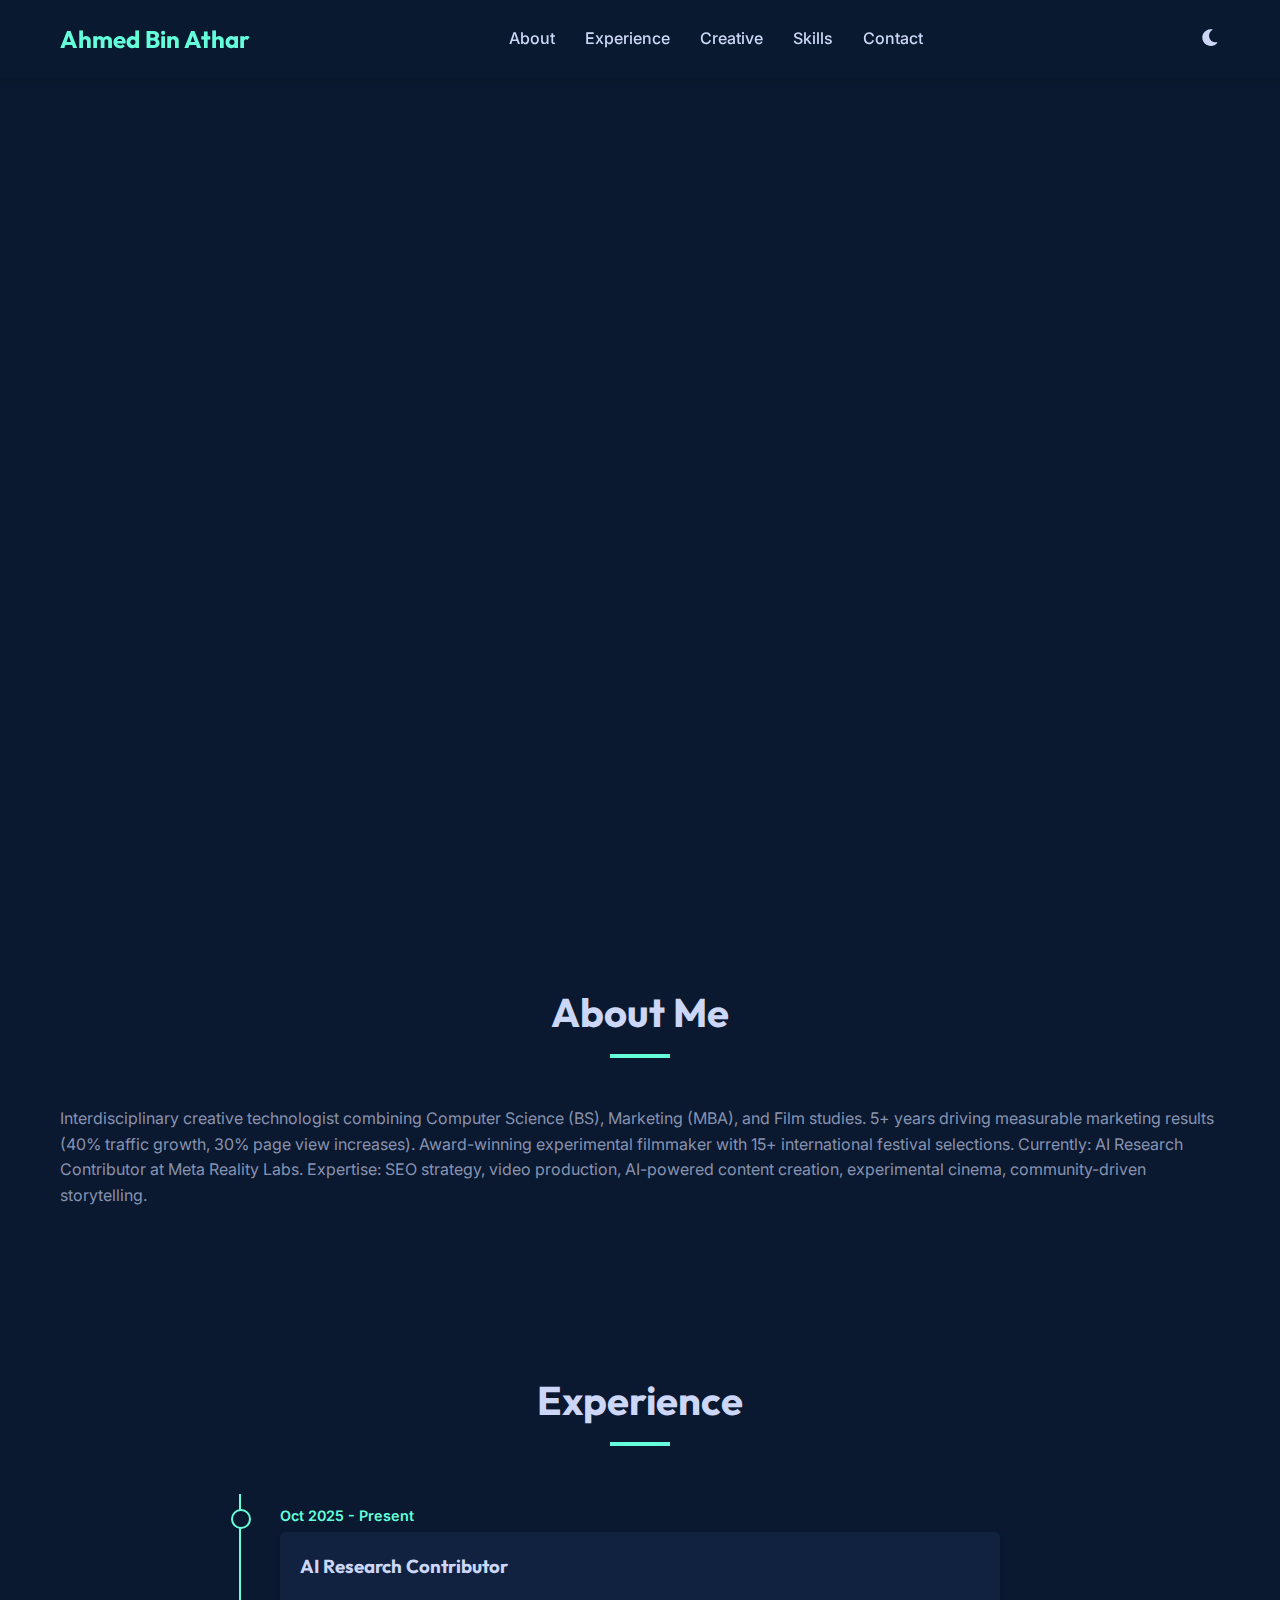
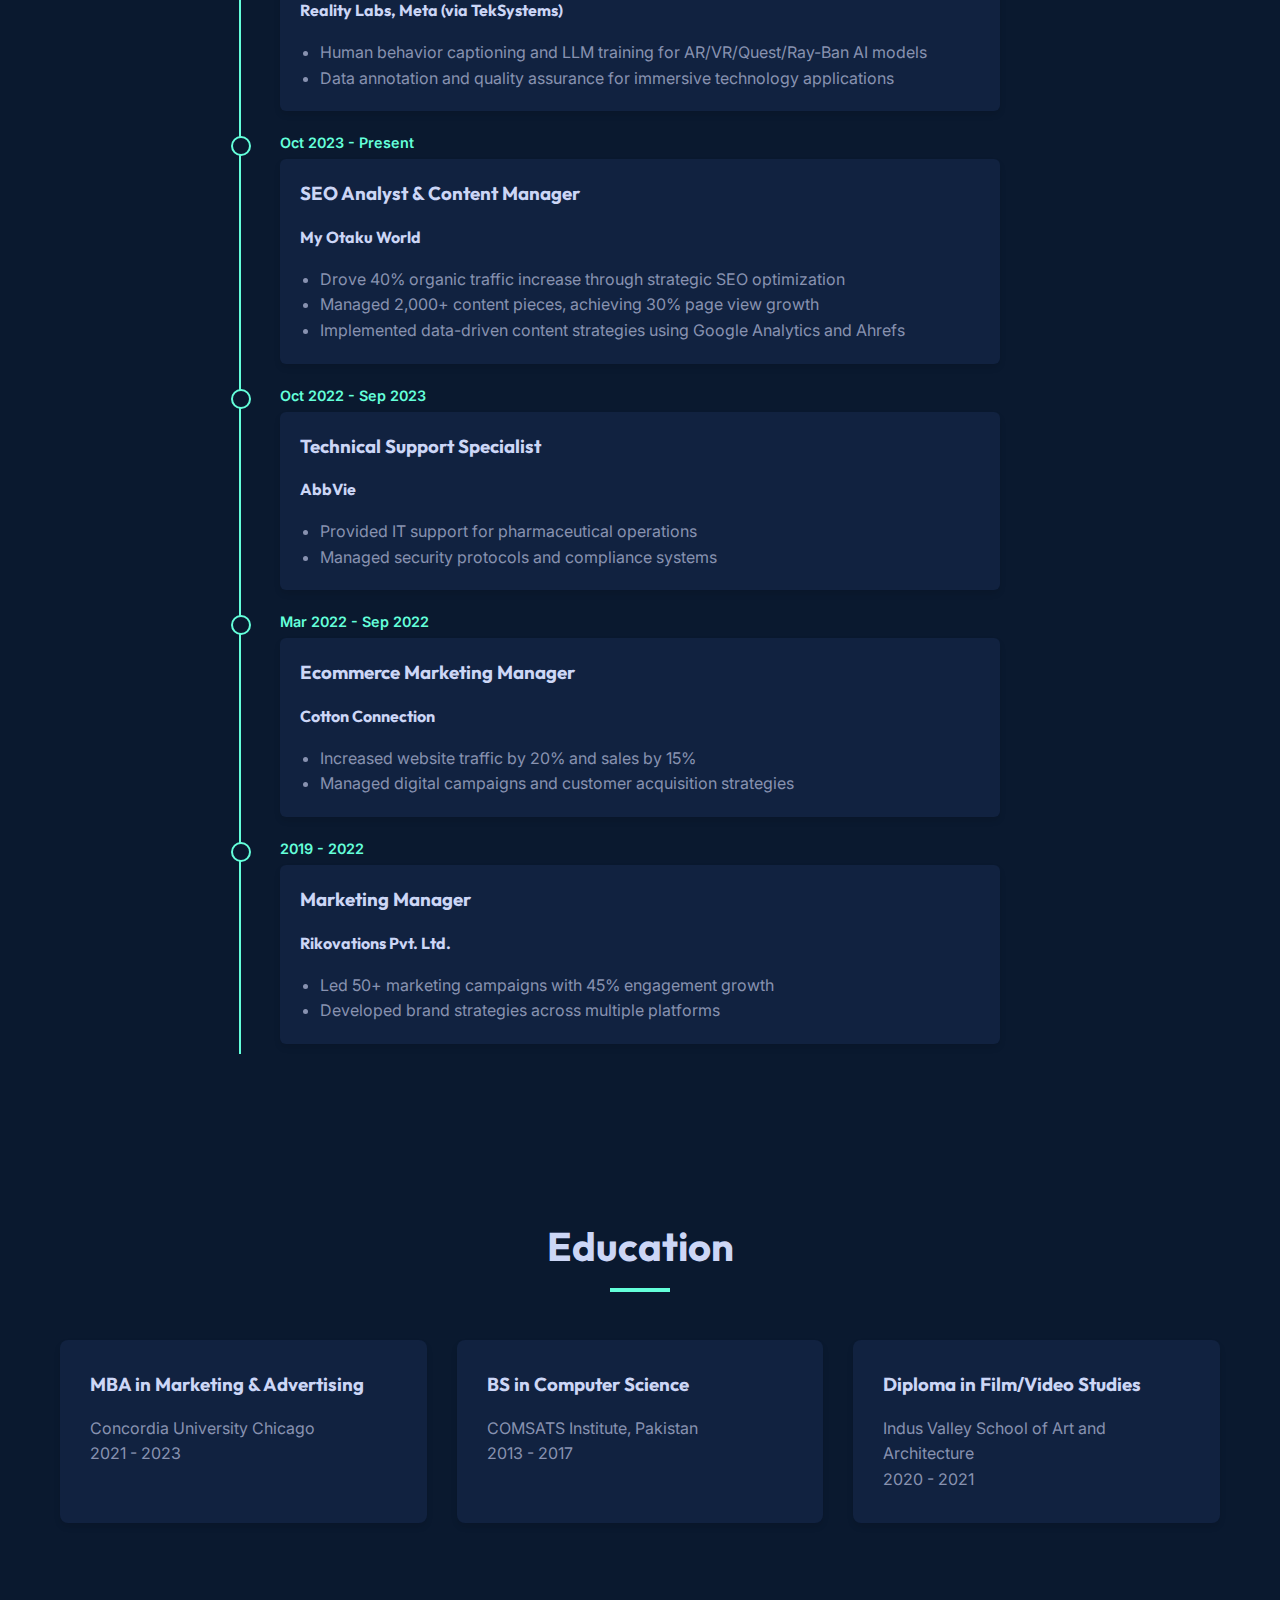
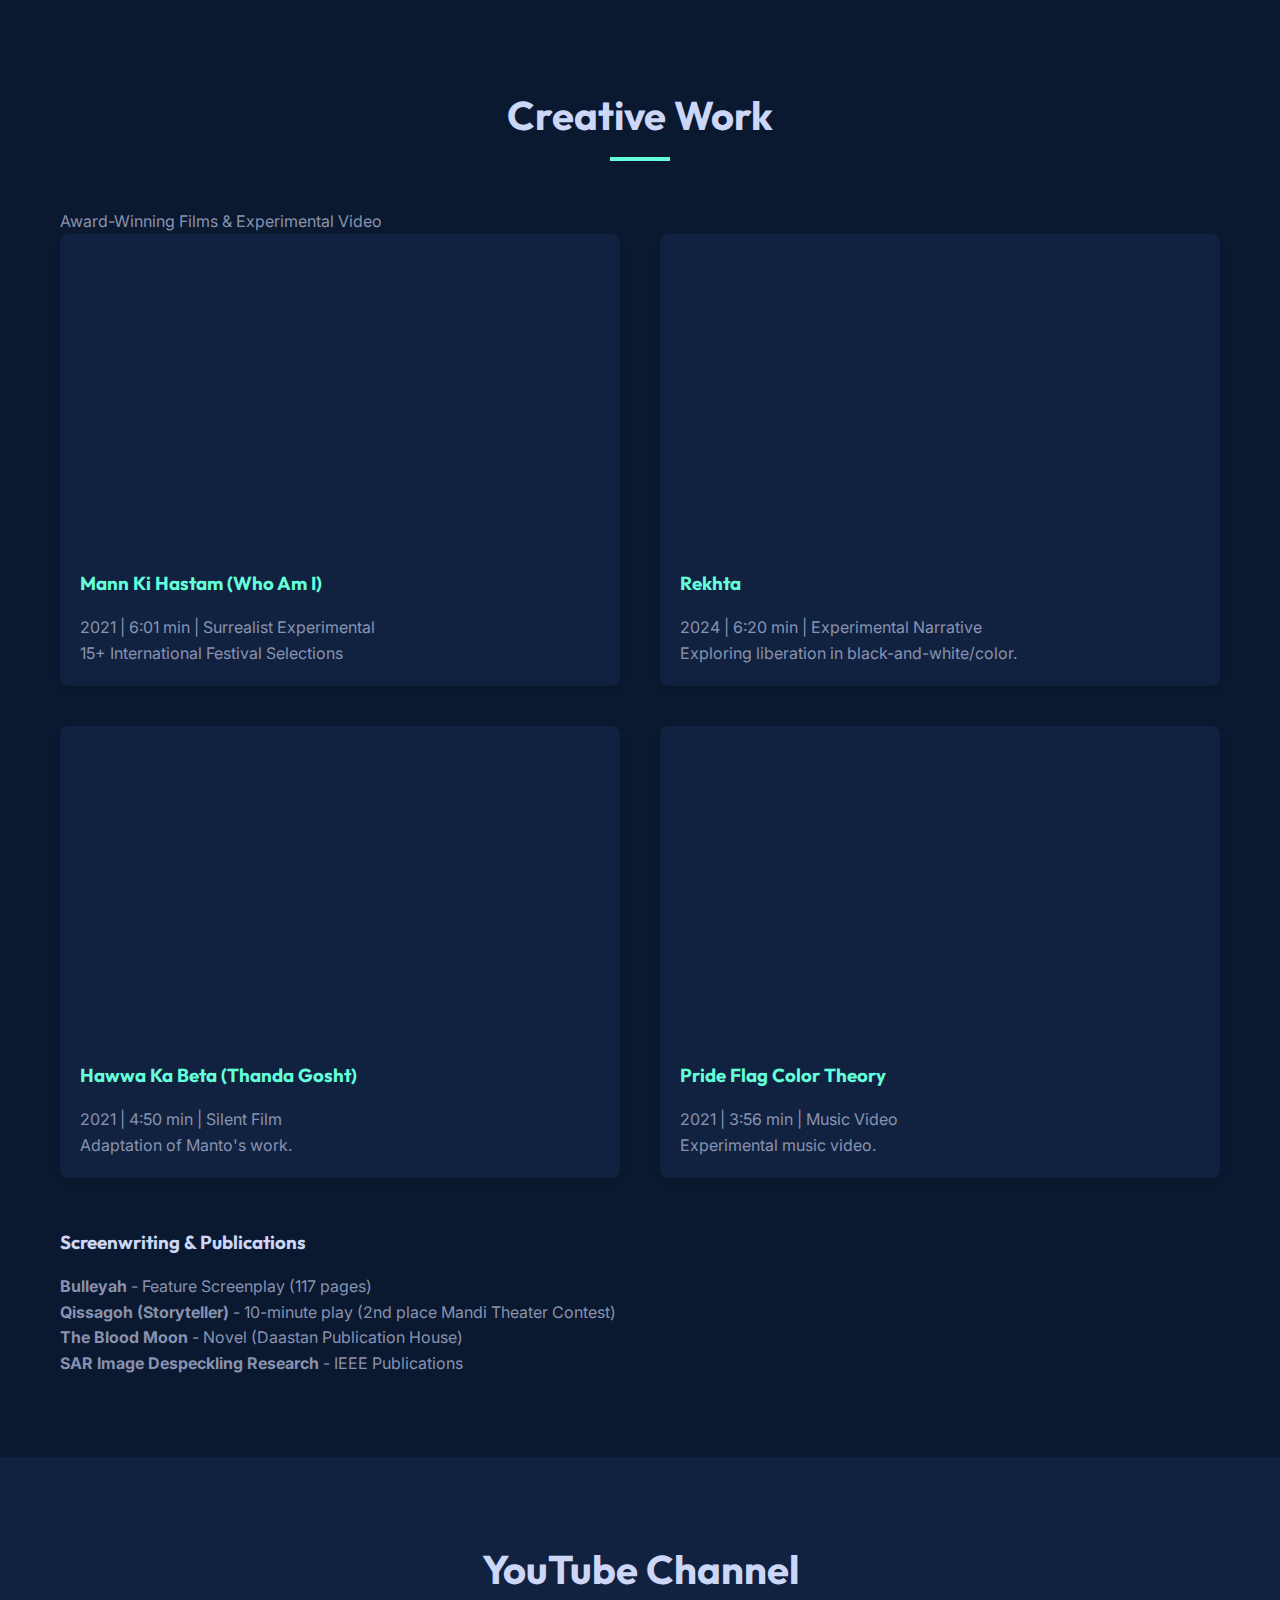
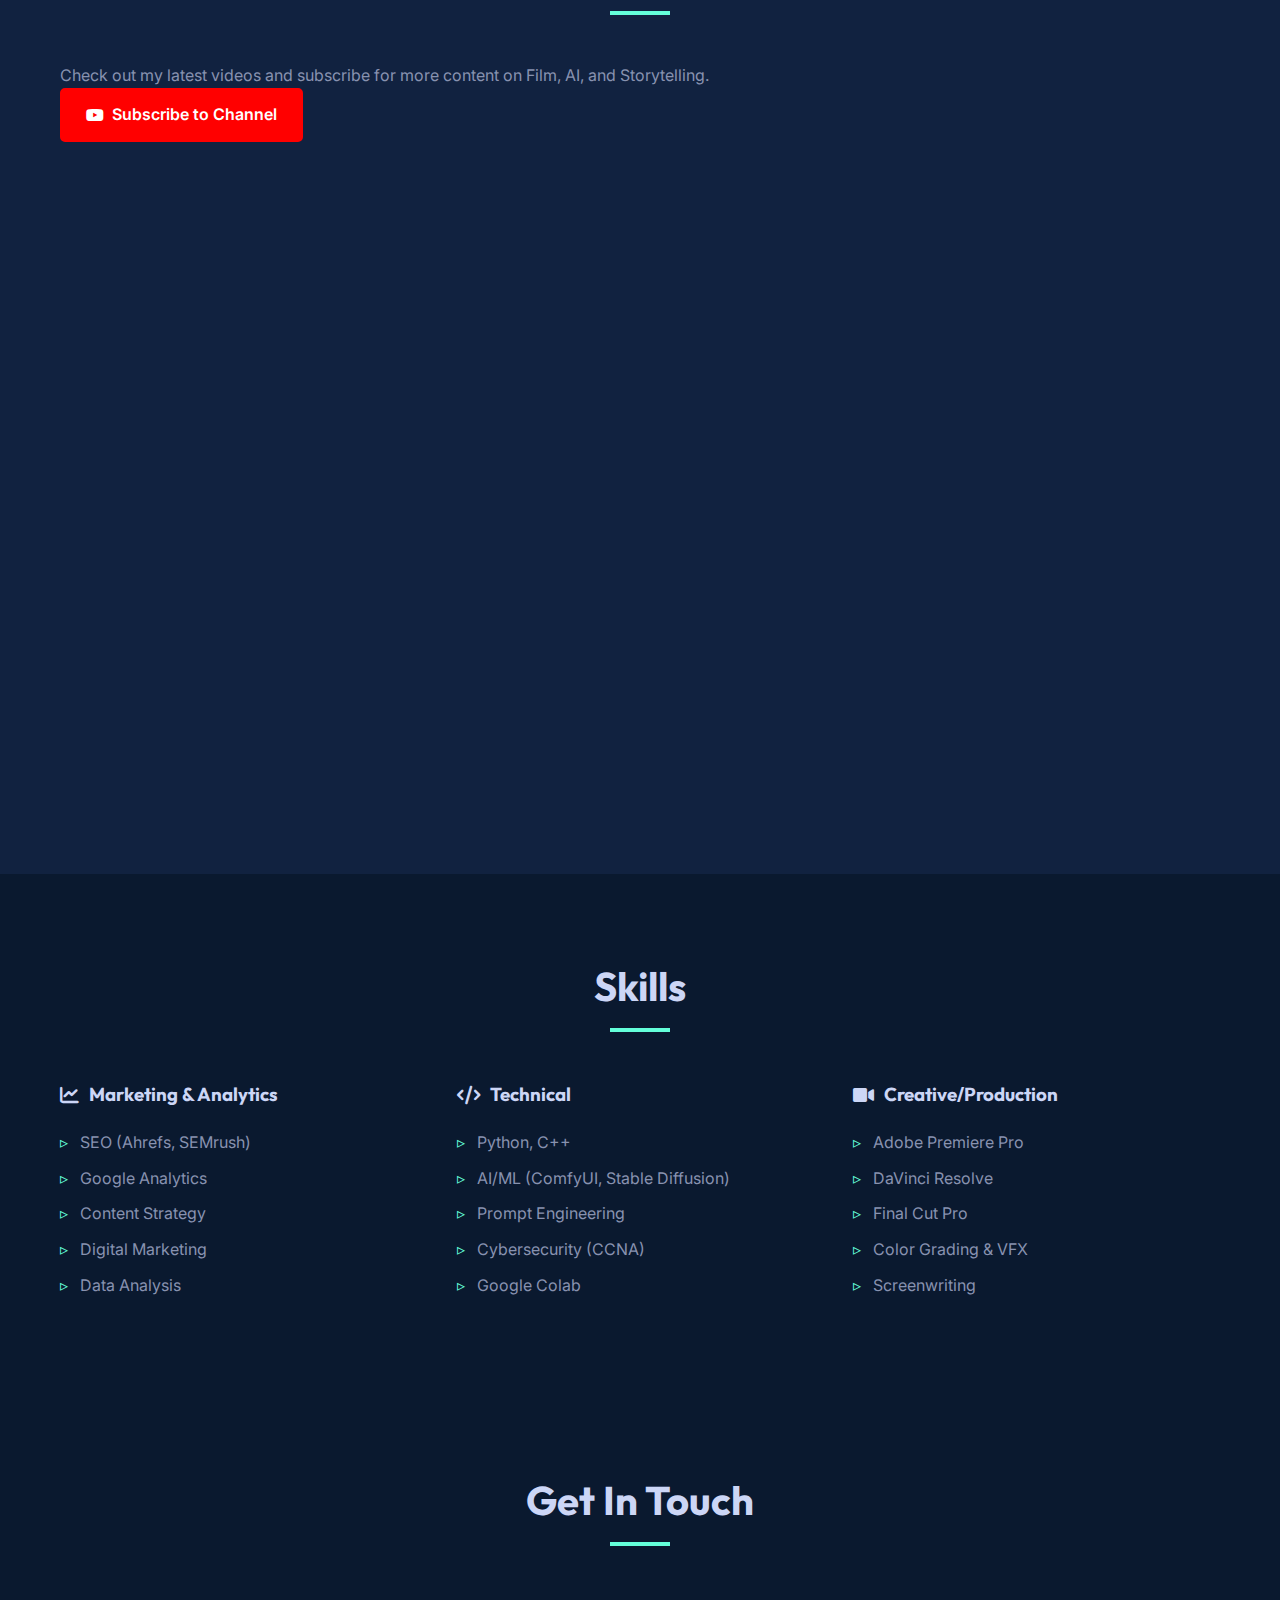
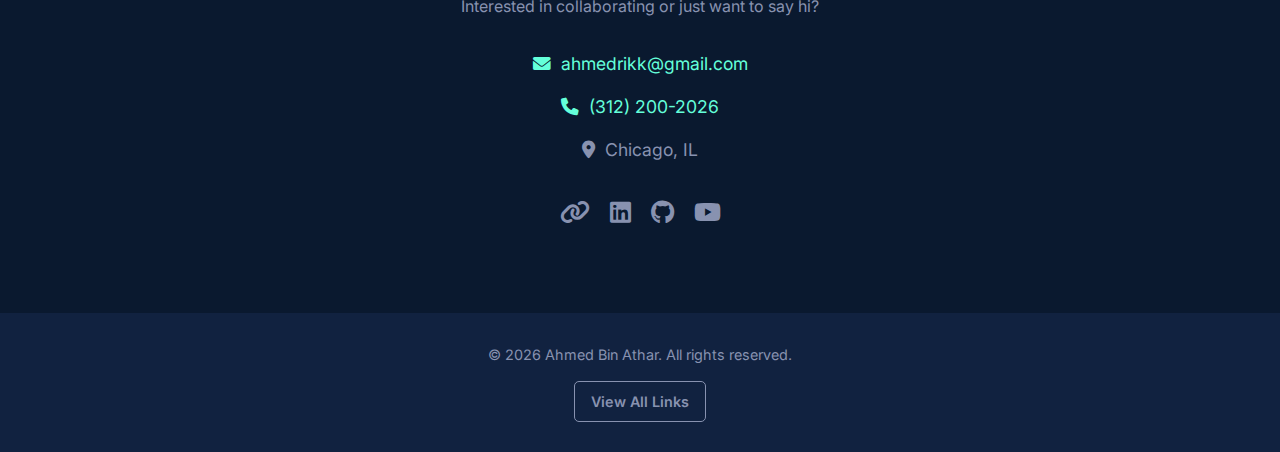
<file: index.html>
<!DOCTYPE html>
<html lang="en">

<head>
    <meta charset="UTF-8">
    <meta name="viewport" content="width=device-width, initial-scale=1.0">
    <title>Ahmed Bin Athar | Filmmaker & AI Strategist</title>
    <meta name="description"
        content="Award-Winning Filmmaker & AI-Powered Marketing Strategist. Interdisciplinary creative technologist combining Computer Science, Marketing, and Film.">
    <meta name="keywords" content="Ahmed Bin Athar, Filmmaker, AI Strategist, Marketing, Portfolio, Chicago">
    <meta property="og:title" content="Ahmed Bin Athar | Portfolio">
    <meta property="og:description" content="Award-Winning Filmmaker & AI-Powered Marketing Strategist.">
    <meta property="og:image" content="assets/hero-preview.png">
    <meta property="og:url" content="https://ahmedrikk.github.io/">
    <link rel="stylesheet" href="css/style.css">
    <link rel="stylesheet" href="https://cdnjs.cloudflare.com/ajax/libs/font-awesome/6.0.0/css/all.min.css">
    <link rel="preconnect" href="https://fonts.googleapis.com">
    <link rel="preconnect" href="https://fonts.gstatic.com" crossorigin>
    <link
        href="https://fonts.googleapis.com/css2?family=Inter:wght@300;400;600;700&family=Outfit:wght@400;700&display=swap"
        rel="stylesheet">
</head>

<body>
    <header class="header">
        <nav class="navbar">
            <div class="logo">Ahmed Bin Athar</div>
            <ul class="nav-links">
                <li><a href="#about">About</a></li>
                <li><a href="#experience">Experience</a></li>
                <li><a href="#creative">Creative</a></li>
                <li><a href="#skills">Skills</a></li>
                <li><a href="#contact">Contact</a></li>
            </ul>
            <button id="theme-toggle" aria-label="Toggle Dark Mode"><i class="fas fa-moon"></i></button>
            <div class="hamburger">
                <span class="bar"></span>
                <span class="bar"></span>
                <span class="bar"></span>
            </div>
        </nav>
    </header>

    <main>
        <section id="hero" class="hero">
            <div class="hero-content">
                <h1 class="fade-in">Ahmed Bin Athar</h1>
                <p class="tagline fade-in-delay">Award-Winning Filmmaker & AI-Powered Marketing Strategist</p>
                <div class="hero-buttons fade-in-delay-2">
                    <a href="https://linktr.ee/ahmedrikk" target="_blank" class="btn btn-primary linktree-btn"><i
                            class="fas fa-link"></i> Connect With Me</a>
                    <a href="assets/resume.pdf" download class="btn btn-secondary"><i class="fas fa-file-pdf"></i>
                        Download Resume</a>
                </div>
            </div>
        </section>

        <section id="about" class="section">
            <div class="container">
                <h2 class="section-title">About Me</h2>
                <div class="about-content">
                    <p>Interdisciplinary creative technologist combining Computer Science (BS), Marketing (MBA), and
                        Film studies. 5+ years driving measurable marketing results (40% traffic growth, 30% page view
                        increases). Award-winning experimental filmmaker with 15+ international festival selections.
                        Currently: AI Research Contributor at Meta Reality Labs. Expertise: SEO strategy, video
                        production, AI-powered content creation, experimental cinema, community-driven storytelling.</p>
                </div>
            </div>
        </section>

        <section id="experience" class="section">
            <div class="container">
                <h2 class="section-title">Experience</h2>
                <div class="timeline">
                    <div class="timeline-item">
                        <div class="timeline-date">Oct 2025 - Present</div>
                        <div class="timeline-content">
                            <h3>AI Research Contributor</h3>
                            <h4>Reality Labs, Meta (via TekSystems)</h4>
                            <ul>
                                <li>Human behavior captioning and LLM training for AR/VR/Quest/Ray-Ban AI models</li>
                                <li>Data annotation and quality assurance for immersive technology applications</li>
                            </ul>
                        </div>
                    </div>
                    <div class="timeline-item">
                        <div class="timeline-date">Oct 2023 - Present</div>
                        <div class="timeline-content">
                            <h3>SEO Analyst & Content Manager</h3>
                            <h4>My Otaku World</h4>
                            <ul>
                                <li>Drove 40% organic traffic increase through strategic SEO optimization</li>
                                <li>Managed 2,000+ content pieces, achieving 30% page view growth</li>
                                <li>Implemented data-driven content strategies using Google Analytics and Ahrefs</li>
                            </ul>
                        </div>
                    </div>
                    <div class="timeline-item">
                        <div class="timeline-date">Oct 2022 - Sep 2023</div>
                        <div class="timeline-content">
                            <h3>Technical Support Specialist</h3>
                            <h4>AbbVie</h4>
                            <ul>
                                <li>Provided IT support for pharmaceutical operations</li>
                                <li>Managed security protocols and compliance systems</li>
                            </ul>
                        </div>
                    </div>
                    <div class="timeline-item">
                        <div class="timeline-date">Mar 2022 - Sep 2022</div>
                        <div class="timeline-content">
                            <h3>Ecommerce Marketing Manager</h3>
                            <h4>Cotton Connection</h4>
                            <ul>
                                <li>Increased website traffic by 20% and sales by 15%</li>
                                <li>Managed digital campaigns and customer acquisition strategies</li>
                            </ul>
                        </div>
                    </div>
                    <div class="timeline-item">
                        <div class="timeline-date">2019 - 2022</div>
                        <div class="timeline-content">
                            <h3>Marketing Manager</h3>
                            <h4>Rikovations Pvt. Ltd.</h4>
                            <ul>
                                <li>Led 50+ marketing campaigns with 45% engagement growth</li>
                                <li>Developed brand strategies across multiple platforms</li>
                            </ul>
                        </div>
                    </div>
                </div>
            </div>
        </section>

        <section id="education" class="section">
            <div class="container">
                <h2 class="section-title">Education</h2>
                <div class="grid-3">
                    <div class="card">
                        <h3>MBA in Marketing & Advertising</h3>
                        <p>Concordia University Chicago</p>
                        <span class="date">2021 - 2023</span>
                    </div>
                    <div class="card">
                        <h3>BS in Computer Science</h3>
                        <p>COMSATS Institute, Pakistan</p>
                        <span class="date">2013 - 2017</span>
                    </div>
                    <div class="card">
                        <h3>Diploma in Film/Video Studies</h3>
                        <p>Indus Valley School of Art and Architecture</p>
                        <span class="date">2020 - 2021</span>
                    </div>
                </div>
            </div>
        </section>

        <section id="creative" class="section">
            <div class="container">
                <h2 class="section-title">Creative Work</h2>
                <p class="section-subtitle">Award-Winning Films & Experimental Video</p>

                <div class="film-grid">
                    <div class="film-card">
                        <div class="video-container">
                            <iframe width="560" height="315" src="https://www.youtube-nocookie.com/embed/lCIYJGsT94E"
                                title="Mann Ki Hastam" frameborder="0"
                                allow="accelerometer; autoplay; clipboard-write; encrypted-media; gyroscope; picture-in-picture"
                                allowfullscreen loading="lazy"></iframe>
                        </div>
                        <div class="film-info">
                            <h3>Mann Ki Hastam (Who Am I)</h3>
                            <p>2021 | 6:01 min | Surrealist Experimental</p>
                            <p class="accolade">15+ International Festival Selections</p>
                        </div>
                    </div>

                    <div class="film-card">
                        <div class="video-container">
                            <iframe width="560" height="315" src="https://www.youtube-nocookie.com/embed/1EOnXWCjLlc"
                                title="Rekhta" frameborder="0"
                                allow="accelerometer; autoplay; clipboard-write; encrypted-media; gyroscope; picture-in-picture"
                                allowfullscreen loading="lazy"></iframe>
                        </div>
                        <div class="film-info">
                            <h3>Rekhta</h3>
                            <p>2024 | 6:20 min | Experimental Narrative</p>
                            <p>Exploring liberation in black-and-white/color.</p>
                        </div>
                    </div>

                    <div class="film-card">
                        <div class="video-container">
                            <iframe width="560" height="315" src="https://www.youtube-nocookie.com/embed/j8blsvLwAl0"
                                title="Hawwa Ka Beta" frameborder="0"
                                allow="accelerometer; autoplay; clipboard-write; encrypted-media; gyroscope; picture-in-picture"
                                allowfullscreen loading="lazy"></iframe>
                        </div>
                        <div class="film-info">
                            <h3>Hawwa Ka Beta (Thanda Gosht)</h3>
                            <p>2021 | 4:50 min | Silent Film</p>
                            <p>Adaptation of Manto's work.</p>
                        </div>
                    </div>

                    <div class="film-card">
                        <div class="video-container">
                            <iframe width="560" height="315" src="https://www.youtube-nocookie.com/embed/QyHrhuoB3pw"
                                title="Pride Flag Color Theory" frameborder="0"
                                allow="accelerometer; autoplay; clipboard-write; encrypted-media; gyroscope; picture-in-picture"
                                allowfullscreen loading="lazy"></iframe>
                        </div>
                        <div class="film-info">
                            <h3>Pride Flag Color Theory</h3>
                            <p>2021 | 3:56 min | Music Video</p>
                            <p>Experimental music video.</p>
                        </div>
                    </div>
                </div>

                <div class="writing-publications">
                    <h3>Screenwriting & Publications</h3>
                    <ul class="list-grid">
                        <li><strong>Bulleyah</strong> - Feature Screenplay (117 pages)</li>
                        <li><strong>Qissagoh (Storyteller)</strong> - 10-minute play (2nd place Mandi Theater Contest)
                        </li>
                        <li><strong>The Blood Moon</strong> - Novel (Daastan Publication House)</li>
                        <li><strong>SAR Image Despeckling Research</strong> - IEEE Publications</li>
                    </ul>
                </div>
            </div>
        </section>

        <section id="youtube" class="section bg-alt">
            <div class="container">
                <h2 class="section-title">YouTube Channel</h2>
                <div class="youtube-wrapper">
                    <div class="youtube-header">
                        <p>Check out my latest videos and subscribe for more content on Film, AI, and Storytelling.</p>
                        <a href="https://www.youtube.com/@ahmedrikk?sub_confirmation=1" target="_blank"
                            class="btn btn-youtube"><i class="fab fa-youtube"></i> Subscribe to Channel</a>
                    </div>
                    <!-- Placeholder for dynamic YouTube feed or just a static link to channel for now as API key might be needed for dynamic grid, 
                         but user asked for "Latest videos widget". I'll use a static representation of the channel link or a simple embed if possible without API key. 
                         Actually, embedding the channel URL in an iframe doesn't work well. I'll stick to the button and maybe a featured video. -->
                    <div class="video-container featured-video">
                        <!-- Embedding the latest video or channel trailer if known, otherwise just the channel link is safer/cleaner without API. 
                             User provided specific video links above, I'll feature one of them or just the channel button. 
                             Let's feature the "Rekhta" video again or just keep the button prominent. 
                             Actually, I can use a widget service or just manual embeds. I'll stick to the button for now to avoid broken widgets. -->
                    </div>
                </div>
            </div>
        </section>

        <section id="skills" class="section">
            <div class="container">
                <h2 class="section-title">Skills</h2>
                <div class="skills-grid">
                    <div class="skill-category">
                        <h3><i class="fas fa-chart-line"></i> Marketing & Analytics</h3>
                        <ul>
                            <li>SEO (Ahrefs, SEMrush)</li>
                            <li>Google Analytics</li>
                            <li>Content Strategy</li>
                            <li>Digital Marketing</li>
                            <li>Data Analysis</li>
                        </ul>
                    </div>
                    <div class="skill-category">
                        <h3><i class="fas fa-code"></i> Technical</h3>
                        <ul>
                            <li>Python, C++</li>
                            <li>AI/ML (ComfyUI, Stable Diffusion)</li>
                            <li>Prompt Engineering</li>
                            <li>Cybersecurity (CCNA)</li>
                            <li>Google Colab</li>
                        </ul>
                    </div>
                    <div class="skill-category">
                        <h3><i class="fas fa-video"></i> Creative/Production</h3>
                        <ul>
                            <li>Adobe Premiere Pro</li>
                            <li>DaVinci Resolve</li>
                            <li>Final Cut Pro</li>
                            <li>Color Grading & VFX</li>
                            <li>Screenwriting</li>
                        </ul>
                    </div>
                </div>
            </div>
        </section>

        <section id="contact" class="section">
            <div class="container">
                <h2 class="section-title">Get In Touch</h2>
                <div class="contact-content">
                    <p>Interested in collaborating or just want to say hi?</p>
                    <div class="contact-links">
                        <a href="mailto:ahmedrikk@gmail.com" class="contact-item"><i class="fas fa-envelope"></i>
                            ahmedrikk@gmail.com</a>
                        <a href="tel:+13122002026" class="contact-item"><i class="fas fa-phone"></i> (312) 200-2026</a>
                        <span class="contact-item"><i class="fas fa-map-marker-alt"></i> Chicago, IL</span>
                    </div>
                    <div class="social-links">
                        <a href="https://linktr.ee/ahmedrikk" target="_blank" aria-label="Linktree"><i
                                class="fas fa-link"></i></a>
                        <a href="https://www.linkedin.com/in/ahmedrikk/" target="_blank" aria-label="LinkedIn"><i
                                class="fab fa-linkedin"></i></a>
                        <!-- Assuming URL based on name, or just generic if not provided. User said "LinkedIn" in links but didn't give URL. I'll leave it as placeholder or try to guess. User said "Links: linktr.ee/ahmedrikk | LinkedIn | GitHub". I'll use the linktree one mainly. -->
                        <a href="https://github.com/ahmedrikk" target="_blank" aria-label="GitHub"><i
                                class="fab fa-github"></i></a>
                        <!-- Assuming github username from request "ahmedrikk.github.io" -->
                        <a href="https://www.youtube.com/@ahmedrikk" target="_blank" aria-label="YouTube"><i
                                class="fab fa-youtube"></i></a>
                    </div>
                </div>
            </div>
        </section>
    </main>

    <footer class="footer">
        <div class="container">
            <div class="footer-content">
                <p>&copy; <span id="year"></span> Ahmed Bin Athar. All rights reserved.</p>
                <div class="footer-linktree">
                    <a href="https://linktr.ee/ahmedrikk" target="_blank" class="btn btn-sm btn-outline">View All
                        Links</a>
                </div>
            </div>
        </div>
    </footer>

    <script src="js/script.js"></script>
</body>

</html>
</file>
<file: css/style.css>
:root {
    --primary-color: #0a192f;
    --secondary-color: #64ffda;
    --text-color: #8892b0;
    --heading-color: #ccd6f6;
    --bg-color: #0a192f;
    --bg-alt: #112240;
    --card-bg: #112240;
    --accent: #64ffda;
    --font-main: 'Inter', sans-serif;
    --font-heading: 'Outfit', sans-serif;
    --transition: all 0.3s ease-in-out;
}

[data-theme="light"] {
    --primary-color: #ffffff;
    --secondary-color: #0056b3;
    --text-color: #333333;
    --heading-color: #111111;
    --bg-color: #ffffff;
    --bg-alt: #f4f4f4;
    --card-bg: #ffffff;
    --accent: #0056b3;
}

* {
    margin: 0;
    padding: 0;
    box-sizing: border-box;
}

html {
    scroll-behavior: smooth;
}

body {
    font-family: var(--font-main);
    background-color: var(--bg-color);
    color: var(--text-color);
    line-height: 1.6;
    transition: var(--transition);
}

h1, h2, h3, h4, h5, h6 {
    font-family: var(--font-heading);
    color: var(--heading-color);
    margin-bottom: 1rem;
}

a {
    text-decoration: none;
    color: var(--accent);
    transition: var(--transition);
}

a:hover {
    color: var(--heading-color);
}

ul {
    list-style: none;
}

.container {
    max-width: 1200px;
    margin: 0 auto;
    padding: 0 20px;
}

.section {
    padding: 80px 0;
}

.section-title {
    font-size: 2.5rem;
    text-align: center;
    margin-bottom: 3rem;
    position: relative;
}

.section-title::after {
    content: '';
    display: block;
    width: 60px;
    height: 4px;
    background-color: var(--accent);
    margin: 10px auto 0;
}

.bg-alt {
    background-color: var(--bg-alt);
}

/* Header */
.header {
    position: fixed;
    top: 0;
    width: 100%;
    background-color: rgba(10, 25, 47, 0.95);
    backdrop-filter: blur(10px);
    z-index: 1000;
    padding: 20px 0;
    transition: var(--transition);
    box-shadow: 0 2px 10px rgba(0,0,0,0.1);
}

[data-theme="light"] .header {
    background-color: rgba(255, 255, 255, 0.95);
}

.navbar {
    display: flex;
    justify-content: space-between;
    align-items: center;
    max-width: 1200px;
    margin: 0 auto;
    padding: 0 20px;
}

.logo {
    font-family: var(--font-heading);
    font-size: 1.5rem;
    font-weight: 700;
    color: var(--accent);
}

.nav-links {
    display: flex;
    gap: 30px;
}

.nav-links a {
    color: var(--heading-color);
    font-weight: 500;
}

.nav-links a:hover {
    color: var(--accent);
}

#theme-toggle {
    background: none;
    border: none;
    color: var(--heading-color);
    cursor: pointer;
    font-size: 1.2rem;
    margin-left: 20px;
}

/* Hero */
.hero {
    height: 100vh;
    display: flex;
    align-items: center;
    justify-content: center;
    text-align: center;
    padding: 0 20px;
}

.hero h1 {
    font-size: 4rem;
    margin-bottom: 1rem;
}

.tagline {
    font-size: 1.5rem;
    margin-bottom: 2rem;
    color: var(--text-color);
}

.hero-buttons {
    display: flex;
    gap: 20px;
    justify-content: center;
    flex-wrap: wrap;
}

.btn {
    padding: 12px 24px;
    border-radius: 5px;
    font-weight: 600;
    cursor: pointer;
    transition: var(--transition);
    display: inline-flex;
    align-items: center;
    gap: 8px;
}

.btn-primary {
    background-color: var(--accent);
    color: var(--bg-color);
    border: 2px solid var(--accent);
}

.btn-primary:hover {
    background-color: transparent;
    color: var(--accent);
}

.btn-secondary {
    background-color: transparent;
    color: var(--accent);
    border: 2px solid var(--accent);
}

.btn-secondary:hover {
    background-color: rgba(100, 255, 218, 0.1);
}

[data-theme="light"] .btn-secondary:hover {
    background-color: rgba(0, 86, 179, 0.1);
}

.btn-youtube {
    background-color: #ff0000;
    color: white;
    border: 2px solid #ff0000;
}

.btn-youtube:hover {
    background-color: transparent;
    color: #ff0000;
}

.btn-sm {
    padding: 8px 16px;
    font-size: 0.9rem;
}

.btn-outline {
    border: 1px solid var(--text-color);
    color: var(--text-color);
}

.btn-outline:hover {
    border-color: var(--accent);
    color: var(--accent);
}

/* Timeline */
.timeline {
    position: relative;
    max-width: 800px;
    margin: 0 auto;
}

.timeline::after {
    content: '';
    position: absolute;
    width: 2px;
    background-color: var(--accent);
    top: 0;
    bottom: 0;
    left: 0;
    margin-left: -1px;
}

.timeline-item {
    padding: 10px 40px;
    position: relative;
    background-color: inherit;
    width: 100%;
}

.timeline-item::after {
    content: '';
    position: absolute;
    width: 16px;
    height: 16px;
    right: -17px;
    background-color: var(--bg-color);
    border: 2px solid var(--accent);
    top: 15px;
    border-radius: 50%;
    z-index: 1;
    left: -9px;
}

.timeline-content {
    padding: 20px;
    background-color: var(--card-bg);
    border-radius: 6px;
    box-shadow: 0 4px 6px rgba(0,0,0,0.1);
}

.timeline-date {
    font-size: 0.9rem;
    color: var(--accent);
    margin-bottom: 5px;
    font-weight: 600;
}

.timeline-content ul {
    margin-top: 10px;
    list-style-type: disc;
    padding-left: 20px;
}

/* Grid Layouts */
.grid-3 {
    display: grid;
    grid-template-columns: repeat(auto-fit, minmax(300px, 1fr));
    gap: 30px;
}

.card {
    background-color: var(--card-bg);
    padding: 30px;
    border-radius: 8px;
    box-shadow: 0 4px 6px rgba(0,0,0,0.1);
    transition: var(--transition);
}

.card:hover {
    transform: translateY(-5px);
}

/* Films */
.film-grid {
    display: grid;
    grid-template-columns: repeat(auto-fit, minmax(400px, 1fr));
    gap: 40px;
    margin-bottom: 50px;
}

.film-card {
    background-color: var(--card-bg);
    border-radius: 8px;
    overflow: hidden;
    box-shadow: 0 4px 6px rgba(0,0,0,0.1);
}

.video-container {
    position: relative;
    padding-bottom: 56.25%; /* 16:9 */
    height: 0;
    overflow: hidden;
}

.video-container iframe {
    position: absolute;
    top: 0;
    left: 0;
    width: 100%;
    height: 100%;
}

.film-info {
    padding: 20px;
}

.film-info h3 {
    color: var(--accent);
}

/* Skills */
.skills-grid {
    display: grid;
    grid-template-columns: repeat(auto-fit, minmax(250px, 1fr));
    gap: 30px;
}

.skill-category h3 {
    display: flex;
    align-items: center;
    gap: 10px;
    margin-bottom: 20px;
}

.skill-category ul li {
    margin-bottom: 10px;
    padding-left: 20px;
    position: relative;
}

.skill-category ul li::before {
    content: '▹';
    position: absolute;
    left: 0;
    color: var(--accent);
}

/* Contact */
.contact-content {
    text-align: center;
    max-width: 600px;
    margin: 0 auto;
}

.contact-links {
    display: flex;
    flex-direction: column;
    gap: 15px;
    margin: 30px 0;
    align-items: center;
}

.contact-item {
    display: flex;
    align-items: center;
    gap: 10px;
    font-size: 1.1rem;
}

.social-links {
    display: flex;
    justify-content: center;
    gap: 20px;
    margin-top: 30px;
}

.social-links a {
    font-size: 1.5rem;
    color: var(--text-color);
}

.social-links a:hover {
    color: var(--accent);
}

/* Footer */
.footer {
    padding: 30px 0;
    text-align: center;
    background-color: var(--bg-alt);
    font-size: 0.9rem;
}

.footer-linktree {
    margin-top: 15px;
}

/* Animations */
.fade-in {
    opacity: 0;
    animation: fadeIn 1s forwards;
}

.fade-in-delay {
    opacity: 0;
    animation: fadeIn 1s 0.5s forwards;
}

.fade-in-delay-2 {
    opacity: 0;
    animation: fadeIn 1s 1s forwards;
}

@keyframes fadeIn {
    to { opacity: 1; }
}

/* Mobile Responsive */
@media (max-width: 768px) {
    .hero h1 {
        font-size: 2.5rem;
    }
    
    .nav-links {
        display: none; /* Add hamburger menu logic if needed, for now simple hide/stack */
        position: absolute;
        top: 70px;
        left: 0;
        width: 100%;
        background-color: var(--bg-color);
        flex-direction: column;
        padding: 20px;
        text-align: center;
        box-shadow: 0 10px 10px rgba(0,0,0,0.1);
    }

    .nav-links.active {
        display: flex;
    }

    .hamburger {
        display: block;
        cursor: pointer;
    }

    .bar {
        display: block;
        width: 25px;
        height: 3px;
        margin: 5px auto;
        background-color: var(--heading-color);
        transition: all 0.3s ease-in-out;
    }
    
    .film-grid {
        grid-template-columns: 1fr;
    }
}

@media (min-width: 769px) {
    .hamburger {
        display: none;
    }
}
</file>
